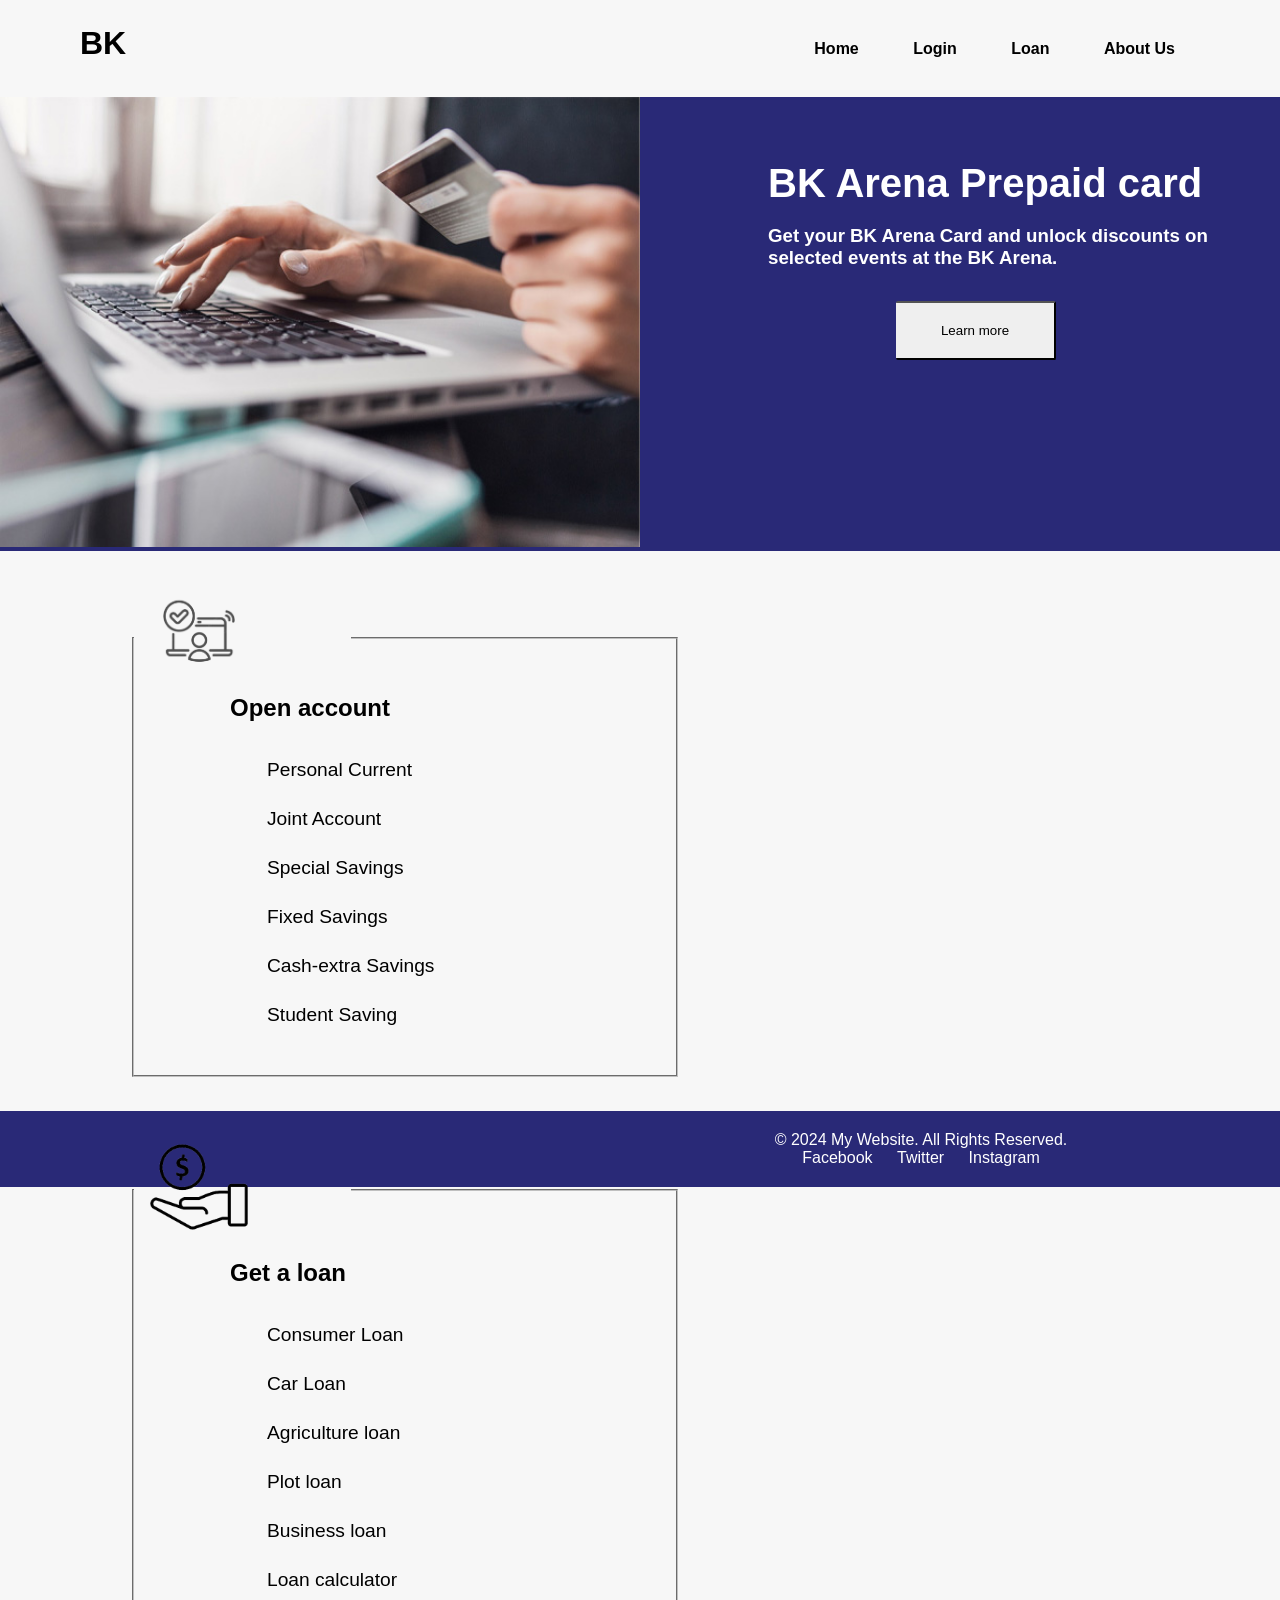
<file: index.html>
<!DOCTYPE html>
<html lang="en">
<head>
    <meta charset="UTF-8">
    <meta name="viewport" content="width=device-width, initial-scale=1.0">
    <link rel="stylesheet" href="styles.css">
    <title>Document</title>
</head>
<body>
<header>
        <div class="toggle-btn" onclick="myFunction();">
        	<span></span>
        	<span></span>
        	<span></span>
        </div>
		<div class="logo">
		<h1>BK</h1>
	</div>
	<nav id="nav">
		<ul>
			
			<li><a href="#">Home</a></li>
			<li><a href="C:\xampp\htdocs\team-website\login.html">Login</a></li>
			<li><a href="#">Loan</a></li>
			<li><a href="#">About Us</a></li>
		</ul>
	</nav>
</header>
<div class="sldcont">
	  <div class="may fade">
	  	<img src="image/6.jpg" style="width: 50%; height:50vh"> 
            <div class="c">
                <p>
                <h1>BK Arena Prepaid card</h1>
                <h3>Get your BK Arena Card and unlock discounts on <br>
                selected events at the BK Arena.</h3>
            </p>
            <input type="submit" value="Learn more">
            </div>

	  </div>
	  <div class="may fade">
	  	<img src="image/7.jpg" style="width: 50%; height:50vh">
          <div class="c">
                <p>
                <h1>NANJYE NI BK</h1>
                <h3>Serivisi Zizewe </h3>
                <h3>Zihuse kandi zihendutse</h3>
            </p>
            <input type="submit" value="Learn more">
            </div>
	  </div>
	  <div class="may fade">
	  	<img src="image/8.jpg" style="width: 50%; height:50vh">
          <div class="c">
                <p>
                <h1>BK SME Center</h1>
                <h3>Bizinesi Yawe </h3>
                <h3>Bizinesi Yacu</h3>
                


            </p>
            <input type="submit" value="Learn more">
            </div>
	  </div>
</div>
<div class="cont">
    <div class="cona">
    <fieldset>
    <legend><img src="image/acc.png" alt="" ></legend>
    <h2>Open account</h2>
    <ul>
    <li>Personal Current</li>
    <li>Joint Account</li>
    <li>Special Savings</li>
    <li>Fixed Savings</li>
    <li>Cash-extra Savings</li>
    <li>Student Saving</li>
    
    </ul>
</fieldset>
    </div>
    <div class="cona">
    <fieldset>
    <legend><img src="image/loan.png" alt=""></legend>
    <h2>Get a loan</h2>
    <ul>
    <li>Consumer Loan</li>
    <li>Car Loan</li>
    <li>Agriculture loan</li>
    <li>Plot loan</li>
    <li>Business loan</li>
    <li>Loan calculator</li>
    </ul>

</fieldset>
    </div>
</div>


<footer class="site-footer">
  <div class="container">
    <p>&copy; 2024 My Website. All Rights Reserved.</p>
    <ul class="social">
      <li><a href="#">Facebook</a></li>
      <li><a href="#">Twitter</a></li>
      <li><a href="#">Instagram</a></li>
    </ul>
  </div>
</footer>


<script type="text/javascript">
	function myFunction(){
		var navbar = document.getElementById('nav');
		navbar.classList.toggle('show');
	}


  //siledshow script
  let slideIndex = 0;
showSlides();

function showSlides() {
  let i;
  let slides = document.getElementsByClassName("may");
  for (i = 0; i < slides.length; i++) {
    slides[i].style.display = "none";
  }
  slideIndex++;
  if (slideIndex > slides.length) {slideIndex = 1}
  slides[slideIndex-1].style.display = "block";
  setTimeout(showSlides, 3000); // Change image every 3 seconds
}

</script>
</body>
</html>
</file>
<file: styles.css>
*{
    margin: 0;
    padding: 0;
    box-sizing: border-box;
    outline: none;
    text-decoration: none;

}
body{
    font-family: Open Sans,sans-serif;
    background-color: #f7f7f7;
}
header{
    display: inline-block;
    width: 100%;
    padding: 25px 80px;
    background:transparent;
    position: relative;
    color:black;


}
.logo{
    float: left;
    color: black;
}
nav{
    float: right;
}
nav ul li{  
  display: inline-block;
  padding: 15px 25px;

}
nav ul li a{
    text-decoration: none;
    display: inline-block;
    color:black;
    font-weight: 600;
}
.toggle-btn{
    width: 35px;
    position: absolute;
    right: 80px;
    top: 40px;
    display: none;

}
.toggle-btn span{
    display: inline-block;
    width: 100%;
    height: 2px;
    background-color:black;
    float: left;
    margin-bottom: 8px;
}

@media(max-width: 991px){
    .toggle-btn{
        display: block;
        cursor: pointer;

    }
    nav{
        display: none;
        width: 100%;
        border-top: 20xp;
        padding-top:20px ;
        margin-top: 30px;
    } 
    nav ul li{
        padding: 15px 0px;
        width: 100%;
    }
    nav.show{
        display: block;
        
        
    } 
}
/*sildeshow*/

.sldcont{
	
    position: relative;
  	margin-top: -0.3rem;
    width: 100%;
    background-color:#292977;

}
.may{
	display: none;
    width: 100%;
    display: inline-flex;
   
}

.fade{
  animation-name: fade;
  animation-duration: 1.5s;
  display: inline-flex;
}
@keyframes fade {
  from {opacity: .4}
  to {opacity: 1}
}
.c{
    float: right;
    
    height:50vh;
    width: 50%;
}
.c input{
    padding: 20px;
    text-align: center;
    cursor: pointer;
   margin-top: 5%;
   margin-left: 40%;
   width: 10rem;
   border-radius: 2px;
   border-left: 0px;

}
.c h1{
    margin-top:10%;
    font-size: 40px;
    margin-left: 20%;
    color: white;
}
.c h3{
    margin-top:3%;
    margin-left: 20%;
    color: white;
}
.cont{
    background: aua;
    
}
.cona{
    width: 570px;
    height: 60vh;
    display: flex;
    justify-content: left;
    align-items: center;
    float: left;
    padding: 12px;
    margin-left: 120px;

}
fieldset{
    margin-top: 1rem;
    width: 550px;
    height: 55vh;
}
.cona ul{
    display: flex;
    flex-direction: column;
    gap: 3px;
    padding: 25px;
    
}
.cona ul li{
    padding: 12px;
    text-decoration: none;
    margin-left: 6rem;
    font-size: larger;
    list-style: none;
}
.cona ul li:hover{
    color:rgb(237, 172, 7);
    cursor: pointer;
}
.cona h2{
    margin-left: 6rem;
}
.cona h2:hover{
    color:rgb(237, 172, 7);
    cursor: pointer;
}

legend{
    font-size:30px;
    width: 40%;
   
}
legend img{
    width: 60%;
}




/*footer*/
.site-footer {
    background-color: #292977;
    color: #fff;
    padding: 20px 0;
    text-align: center;
    margin-top: 35rem;
  }
  
  .container {
    width: 80%;
    margin: 0 auto;
  }
  
  .social {
    list-style: none;
    margin: 0;
    padding: 0;
  }
  
  .social li {
    display: inline-block;
    margin: 0 10px;
  }
  
  .social a {
    color: inherit;
    text-decoration: none;
  }
</file>
